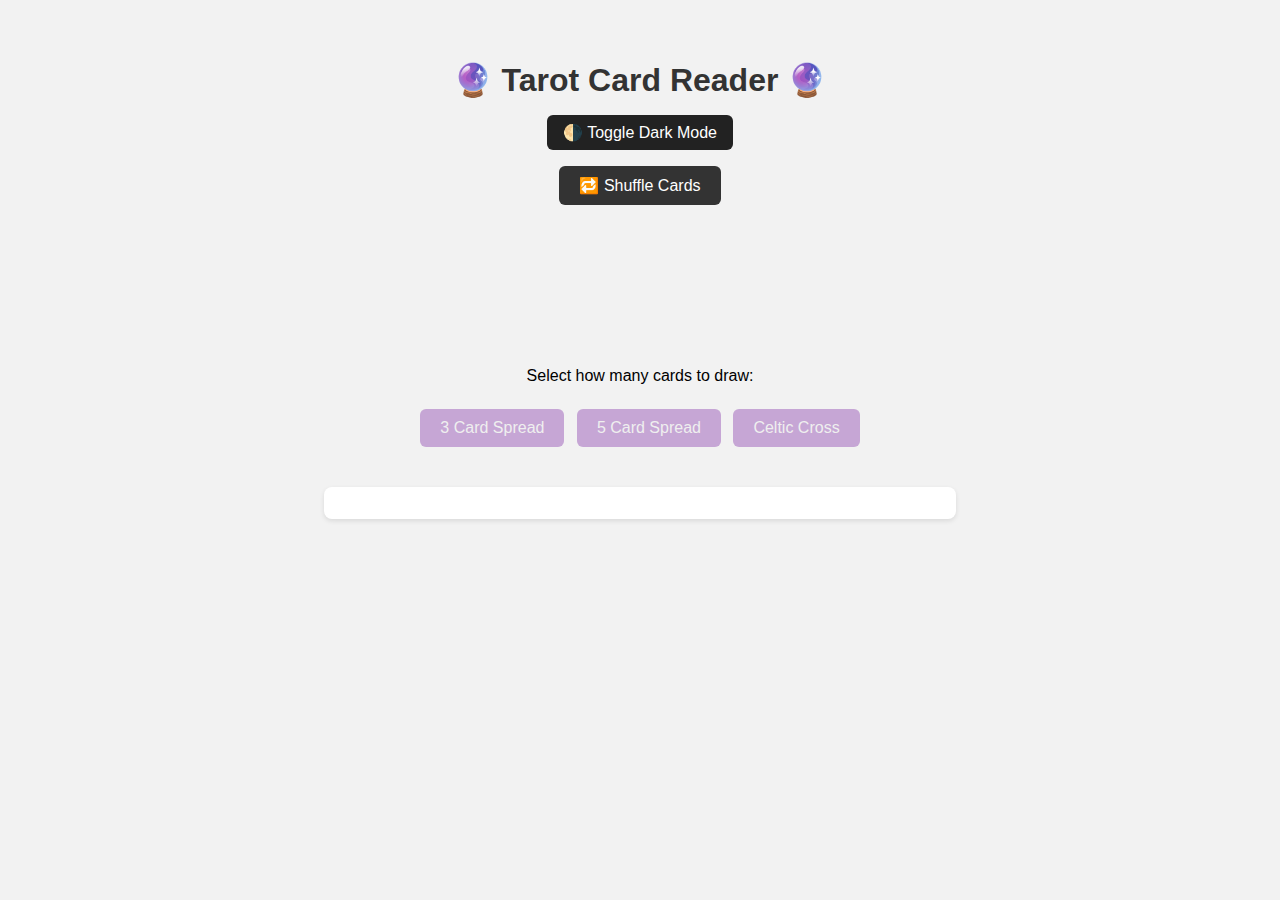
<file: index.html>
<!DOCTYPE html>
<html lang="en">

<head>
    <meta charset="UTF-8">
    <title>Tarot Card Reader</title>
    <meta name="viewport" content="width=device-width, initial-scale=1.0">

    <style>
        body {
            font-family: 'Arial', sans-serif;
            padding: 2rem;
            background: #f2f2f2;
            text-align: center;
            transition: background 0.3s ease, color 0.3s ease;
        }

        h1 {
            color: #333;
            margin-bottom: 1rem;
            transition: color 0.3s ease;
        }

        button {
            font-family: 'Arial', sans-serif;
            font-size: 16px;
            cursor: pointer;
            transition: background-color 0.3s ease, transform 0.2s ease;
        }

        .draw-button {
            background-color: #4b006e;
            color: #fff;
            border: none;
            border-radius: 6px;
            padding: 10px 20px;
            margin: 0.5rem 0.25rem;
        }

        .draw-button:hover {
            background-color: #6a0dad;
            transform: scale(1.05);
        }

        .draw-button:disabled {
            background-color: #a974c2;
            color: #eee;
            cursor: not-allowed;
            opacity: 0.6;
        }

        #shuffleButton {
            background-color: #333;
            color: #fff;
            border: none;
            border-radius: 6px;
            padding: 10px 20px;
            margin-bottom: 1rem;
        }

        #shuffleButton:hover {
            background-color: #555;
            transform: scale(1.05);
        }

        #themeToggle {
            margin-bottom: 1rem;
            background-color: #222;
            color: #fff;
            border: none;
            padding: 8px 16px;
            border-radius: 6px;
        }

        .results {
            margin-top: 2rem;
            padding: 1rem;
            background: #fff;
            border-radius: 8px;
            box-shadow: 0 2px 5px rgba(0, 0, 0, 0.1);
            max-width: 600px;
            margin-left: auto;
            margin-right: auto;
            text-align: left;
            font-size: 16px;
        }

        .special {
            color: #4b006e;
            font-weight: bold;
        }

        li {
            margin-bottom: 5px;
        }

        .deck-container {
            margin: 0 auto;
            height: 100px;
            width: 100%;
            display: flex;
            justify-content: center;
            align-items: center;
            position: relative;
        }

        .card {
            width: 40px;
            height: 60px;
            background-image: url('https://64.media.tumblr.com/1c88a494f09a511823c5913bc3326659/6c8580037bdcd35c-5e/s400x600/1c6332243e880b7e2412fd5fad8d5faa2d88ff5e.pnj');
            background-size: cover;
            background-position: center;
            border-radius: 6px;
            position: absolute;
            top: 50%;
            left: 50%;
            transform: translate(-50%, -50%);
            opacity: 0;
            transition: transform 0.5s ease, opacity 0.5s ease;
            box-shadow: 0 0 8px rgba(143, 39, 217);
        }

        .card.animate {
            opacity: 1;
        }

        .card.restack {
            transform: translateX(0) translateY(0) rotate(0deg) !important;
            transition: transform 1s ease-in;
        }

        #deckStack {
            position: relative;
            width: 50px;
            height: 70px;
            margin: -40px auto 10px;
        }

        .deck-card {
            width: 100%;
            height: 100%;
            background-image: url('https://64.media.tumblr.com/1c88a494f09a511823c5913bc3326659/6c8580037bdcd35c-5e/s400x600/1c6332243e880b7e2412fd5fad8d5faa2d88ff5e.pnj');
            background-size: cover;
            background-position: center;
            border-radius: 6px;
            position: absolute;
            top: 0;
            left: 0;
            box-shadow: 0 0 8px rgba(143, 39, 217);
        }

        .meaning {
            font-style: italic;
            font-size: 14px;
            margin-top: 4px;
            color: #555;
        }

        body.dark .meaning {
            color: #ccc;
        }


        /* Dark mode */
        body.dark {
            background: #1e1e1e;
            color: #f0f0f0;
        }

        body.dark h1 {
            color: #ffffff;
        }

        body.dark .results {
            background: #2c2c2c;
            color: #f0f0f0;
        }

        body.dark .draw-button {
            background-color: #4b006e;
            color: #ffffff;
        }

        body.dark .draw-button:hover {
            background-color: #aa33dd;
        }

        body.dark .draw-button:disabled {
            background-color: #b88de3;
            color: #ffffff;
        }

        body.dark #shuffleButton {
            background-color: #444;
        }

        body.dark #shuffleButton:hover {
            background-color: #666;
        }

        body.dark #themeToggle {
            background-color: #999;
            color: #000;
        }

        body.dark .special {
            color: #d68ff9;
            font-weight: bold;
        }

        body.dark .card,
        body.dark .deck-card {
            box-shadow: 0 0 12px rgba(252, 211, 77, 0.4);
        }


        /* Responsive */
        @media (max-width: 600px) {
            body {
                padding: 1rem;
            }

            h1 {
                font-size: 1.5rem;
            }

            button,
            .draw-button,
            #shuffleButton,
            #themeToggle {
                font-size: 14px;
                padding: 8px 12px;
                margin: 0.5rem 0.2rem;
                width: 90%;
                max-width: 300px;
            }

            .deck-container {
                height: 90px;
            }

            .card {
                width: 32px;
                height: 48px;
            }

            .deck-card {
                width: 40px;
                height: 60px;
            }

            #deckStack {
                margin-top: -30px;
            }

            .results {
                font-size: 15px;
                padding: 0.75rem;
            }

            ul {
                padding-left: 1rem;
            }
        }
    </style>
</head>

<body>
    <h1>🔮 Tarot Card Reader 🔮</h1>
    <button id="themeToggle" onclick="toggleTheme()">🌗 Toggle Dark Mode</button><br>
    <button id="shuffleButton" onclick="shuffleDeck()">🔁 Shuffle Cards</button>
    <div id="shuffleStatus"></div>

    <div class="deck-container" id="deckContainer"></div>
    <div id="deckStack"></div>

    <p>Select how many cards to draw:</p>
    <button class="draw-button" onclick="drawOptions(3)" disabled>3 Card Spread</button>
    <button class="draw-button" onclick="drawOptions(5)" disabled>5 Card Spread</button>
    <button class="draw-button" onclick="drawOptions(10)" disabled>Celtic Cross</button>

    <div id="results" class="results"></div>

    <!-- Sound Effects -->
    <audio id="shuffleSound"
        src="https://cdn.pixabay.com/download/audio/2022/03/15/audio_44fcf33fb6.mp3?filename=card-shuffle-1.mp3"></audio>
    <audio id="drawSound"
        src="https://cdn.pixabay.com/download/audio/2022/03/15/audio_e9fe5ab2a3.mp3?filename=card-flip.mp3"></audio>

    <script>
        const SPECIAL_PROBABILITY = 0.05;
  const TOTAL_OPTIONS = 78;
  let deck = [];

  const optionNames = [
    { name: "The Fool", meaning: "innocence, new beginnings, free spirit", specialMeaning: "recklessness, taken advantage of, inconsideration" },
    { name: "The Magician", meaning: "willpower, desire, creation, manifestation", specialMeaning: "trickery, illusions, out of touch" },
    { name: "The High Priestess", meaning: "intuitive, unconscious, inner voice ", specialMeaning: "lack of center, lost inner voice, repressed feelings" },
    { name: "The Empress", meaning: "motherhood, fertility, nature ", specialMeaning: "dependence, smothering, emptiness, nosiness" },
    { name: "The Emperor", meaning: "authority, structure, control, fatherhood ", specialMeaning: "tyranny, rigidity, coldness" },
    { name: "The Hierophant", meaning: "tradition, conformity, morality, ethics ", specialMeaning: "rebellion, subversiveness, new approaches" },
    { name: "The Lovers", meaning: "partnerships, duality, union ", specialMeaning: "loss of balance, one-sidedness, disharmony" },
    { name: "The Chariot", meaning: "direction, control, willpower ", specialMeaning: "lack of control, lack of direction, aggression" },
    { name: "Strength", meaning: "inner strength, bravery, compassion, focus ", specialMeaning: "self doubt, weakness, insecurity" },
    { name: "The Hermit", meaning: "contemplation, search for truth, inner guidance ", specialMeaning: "loneliness, isolation, lost your way" },
    { name: "Wheel of Fortune", meaning: "change, cycles, inevitable fate ", specialMeaning: "no control, clinging to control, bad luck" },
    { name: "Justice", meaning: "cause and effect, clarity, truth ", specialMeaning: "dishonesty, unaccountability, unfairness" },
    { name: "The Hanged Man", meaning: "sacrifice, release, martyrdom ", specialMeaning: "stalling, needless sacrifice, fear of sacrifice" },
    { name: "Death", meaning: "end of cycle, beginnings, change, metamorphosis ", specialMeaning: "fear of change, holding on, stagnation, decay" },
    { name: "Temperance", meaning: "middle path, patience, finding meaning ", specialMeaning: "extremes, excess, lack of balance" },
    { name: "The Devil", meaning: "addiction, materialism, playfulness ", specialMeaning: "freedom, release, restoring control" },
    { name: "The Tower", meaning: "sudden upheaval, broken pride, disaster ", specialMeaning: "disaster avoided, delayed disaster, fear of suffering" },
    { name: "The Star", meaning: "hope, faith, rejuvenation ", specialMeaning: "faithlessness, discouragement, insecurity" },
    { name: "The Moon", meaning: "unconscious, illusions, intuition ", specialMeaning: "confusion, fear, misinterpretation" },
    { name: "The Sun", meaning: "joy, success, celebration, positivity ", specialMeaning: "negativity, depression, sadness" },
    { name: "Judgement", meaning: "reflection, reckoning, awakening ", specialMeaning: "lack of self awareness, doubt, self loathing" },
    { name: "The World", meaning: "fulfillment, harmony, completion ", specialMeaning: "incompletion, no closure" },
    { name: "Ace of Wands", meaning: "creation, willpower, inspiration, desire ", specialMeaning: "lack of energy, lack of passion, boredom" },
    { name: "Two of Wands", meaning: "planning, making decisions, leaving home ", specialMeaning: "fear of change, playing safe, bad planning" },
    { name: "Three of Wands", meaning: "looking ahead, expansion, rapid growth ", specialMeaning: "obstacles, delays, frustration" },
    { name: "Four of Wands", meaning: "community, home, celebration ", specialMeaning: "lack of support, transience, home conflicts" },
    { name: "Five of Wands", meaning: "competition, rivalry, conflict ", specialMeaning: "avoiding conflict, respecting differences" },
    { name: "Six of Wands", meaning: "victory, success, public reward ", specialMeaning: "excess pride, lack of recognition, punishment" },
    { name: "Seven of Wands", meaning: "perseverance, defensive, maintaining control ", specialMeaning: "give up, destroyed confidence, overwhelmed" },
    { name: "Eight of Wands", meaning: "rapid action, movement, quick decisions ", specialMeaning: "panic, waiting, slowdown" },
    { name: "Nine of Wands", meaning: "resilience, grit, last stand ", specialMeaning: "exhaustion, fatigue, questioning motivations" },
    { name: "Ten of Wands", meaning: "accomplishment, responsibility, burden ", specialMeaning: "inability to delegate, overstressed, burnt out" },
    { name: "Page of Wands", meaning: "exploration, excitement, freedom ", specialMeaning: "lack of direction, procrastination, creating conflict" },
    { name: "Knight of Wands", meaning: "action, adventure, fearlessness ", specialMeaning: "anger, impulsiveness, recklessness" },
    { name: "Queen of Wands", meaning: "courage, determination, joy ", specialMeaning: "selfishness, jealousy, insecurities" },
    { name: "King of Wands", meaning: "big picture, leader, overcoming challenges ", specialMeaning: "impulsive, overbearing, unachievable expectations" },
    { name: "Ace of Cups", meaning: "new feelings, spirituality, intuition ", specialMeaning: "emotional loss, blocked creativity, emptiness" },
    { name: "Two of Cups", meaning: "unity, partnership, connection ", specialMeaning: "imbalance, broken communication, tension" },
    { name: "Three of Cups", meaning: "friendship, community, happiness ", specialMeaning: "overindulgence, gossip, isolation" },
    { name: "Four of Cups", meaning: "apathy, contemplation, disconnectedness ", specialMeaning: "sudden awareness, choosing happiness, acceptance" },
    { name: "Five of Cups", meaning: "loss, grief, self-pity ", specialMeaning: "acceptance, moving on, finding peace" },
    { name: "Six of Cups", meaning: "familiarity, happy memories, healing ", specialMeaning: "moving forward, leaving home, independence" },
    { name: "Seven of Cups", meaning: "searching for purpose, choices, daydreaming ", specialMeaning: "lack of purpose, diversion, confusion" },
    { name: "Eight of Cups", meaning: "walking away, disillusionment, leaving behind ", specialMeaning: "avoidance, fear of change, fear of loss" },
    { name: "Nine of Cups", meaning: "satisfaction, emotional stability, luxury ", specialMeaning: "lack of inner joy, smugness, dissatisfaction" },
    { name: "Ten of Cups", meaning: "inner happiness, fulfillment, dreams coming true ", specialMeaning: "shattered dreams, broken family, domestic disharmony" },
    { name: "Page of Cups", meaning: "happy surprise, dreamer, sensitivity ", specialMeaning: "emotional immaturity, insecurity, disappointment" },
    { name: "Knight of Cups", meaning: "following the heart, idealist, romantic ", specialMeaning: "moodiness, disappointment" },
    { name: "Queen of Cups", meaning: "compassion, calm, comfort ", specialMeaning: "martyrdom, insecurity, dependence" },
    { name: "King of Cups", meaning: "compassion, control, balance ", specialMeaning: "coldness, moodiness, bad advice" },
    { name: "Ace of Swords", meaning: "breakthrough, clarity, sharp mind ", specialMeaning: "confusion, brutality, chaos" },
    { name: "Two of Swords", meaning: "difficult choices, indecision, stalemate ", specialMeaning: "lesser of two evils, no right choice, confusion" },
    { name: "Three of Swords", meaning: "heartbreak, suffering, grief ", specialMeaning: "recovery, forgiveness, moving on" },
    { name: "Four of Swords", meaning: "rest, restoration, contemplation ", specialMeaning: "restlessness, burnout, stress" },
    { name: "Five of Swords", meaning: "unbridled ambition, win at all costs, sneakiness ", specialMeaning: "lingering resentment, desire to reconcile, forgiveness" },
    { name: "Six of Swords", meaning: "transition, leaving behind, moving on ", specialMeaning: "emotional baggage, unresolved issues, resisting transition" },
    { name: "Seven of Swords", meaning: "deception, trickery, tactics and strategy ", specialMeaning: "coming clean, rethinking approach, deception" },
    { name: "Eight of Swords", meaning: "imprisonment, entrapment, self-victimization ", specialMeaning: "self acceptance, new perspective, freedom" },
    { name: "Nine of Swords", meaning: "anxiety, hopelessness, trauma ", specialMeaning: "hope, reaching out, despair" },
    { name: "Ten of Swords", meaning: "failure, collapse, defeat ", specialMeaning: "can't get worse, only upwards, inevitable end" },
    { name: "Page of Swords", meaning: "curiosity, restlessness, mental energy ", specialMeaning: "deception, manipulation, all talk" },
    { name: "Knight of Swords", meaning: "action, impulsiveness, defending beliefs ", specialMeaning: "no direction, disregard for consequences, unpredictability" },
    { name: "Queen of Swords", meaning: "complexity, perceptiveness, clear mindedness ", specialMeaning: "cold hearted, cruel, bitterness" },
    { name: "King of Swords", meaning: "head over heart, discipline, truth ", specialMeaning: "manipulative, cruel, weakness" },
    { name: "Ace of Pentacles", meaning: "opportunity, prosperity, new venture ", specialMeaning: "lost opportunity, missed chance, bad investment" },
    { name: "Two of Pentacles", meaning: "balancing decisions, priorities, adapting to change ", specialMeaning: "loss of balance, disorganized, overwhelmed" },
    { name: "Three of Pentacles", meaning: "teamwork, collaboration, building ", specialMeaning: "lack of teamwork, disorganized, group conflict" },
    { name: "Four of Pentacles", meaning: "conservation, frugality, security ", specialMeaning: "greediness, stinginess, possessiveness" },
    { name: "Five of Pentacles", meaning: "need, poverty, insecurity ", specialMeaning: "recovery, charity, improvement" },
    { name: "Six of Pentacles", meaning: "charity, generosity, sharing ", specialMeaning: "strings attached, stinginess, power and domination" },
    { name: "Seven of Pentacles", meaning: "hard work, perseverance, diligence ", specialMeaning: "work without results, distractions, lack of rewards" },
    { name: "Eight of Pentacles", meaning: "apprenticeship, passion, high standards ", specialMeaning: "lack of passion, uninspired, no motivation" },
    { name: "Nine of Pentacles", meaning: "fruits of labor, rewards, luxury ", specialMeaning: "reckless spending, living beyond means, false success" },
    { name: "Ten of Pentacles", meaning: "legacy, culmination, inheritance ", specialMeaning: "fleeting success, lack of stability, lack of resources" },
    { name: "Page of Pentacles", meaning: "ambition, desire, diligence ", specialMeaning: "lack of commitment, greediness, laziness" },
    { name: "Knight of Pentacles", meaning: "efficiency, hard work, responsibility ", specialMeaning: "laziness, obsessiveness, work without reward" },
    { name: "Queen of Pentacles", meaning: "practicality, creature comforts, financial security ", specialMeaning: "self-centeredness, jealousy, smothering" },
    { name: "King of Pentacles", meaning: "abundance, prosperity, security ", specialMeaning: "greed, indulgence, sensuality" },
];
  function toggleTheme() {
    document.body.classList.toggle('dark');
  }

  function shuffleDeck() {
    document.getElementById('shuffleSound').play();
    document.getElementById('results').innerHTML = '';
    document.getElementById('shuffleStatus').textContent = 'Shuffling the deck...';
    disableDrawButtons(true);
    deck = [];

    const scatterContainer = document.getElementById('deckContainer');
    const stackContainer = document.getElementById('deckStack');
    scatterContainer.innerHTML = '';
    stackContainer.innerHTML = '';

    const cardCount = 30;
    const restackStartTime = 3500;
    const restackDuration = 1200;

    const cards = [];

    for (let i = 0; i < cardCount; i++) {
      const card = document.createElement('div');
      card.className = 'card';
      scatterContainer.appendChild(card);
      cards.push(card);

      setTimeout(() => {
        card.classList.add('animate');
        card.style.transform = `translate(-50%, -50%) translate(${Math.random() * 200 - 100}px, ${Math.random() * 40 - 20}px) rotate(${Math.random() * 60 - 30}deg)`;
      }, i * 80);
    }

    setTimeout(() => {
      cards.forEach((card, i) => {
        setTimeout(() => {
          card.classList.add('restack');
        }, i * 20);
      });
    }, restackStartTime);

    setTimeout(() => {
      scatterContainer.innerHTML = '';

      for (let i = 0; i < 8; i++) {
        const card = document.createElement('div');
        card.className = 'deck-card';
        card.style.zIndex = i;
        card.style.top = `${i * 1.5}px`;
        stackContainer.appendChild(card);
      }

      document.getElementById('shuffleStatus').textContent = 'Deck is ready! ✨';
      disableDrawButtons(false);
    }, restackStartTime + restackDuration);
  }

 function generateDeck() {
  deck = optionNames.map((card, i) => {
    const isSpecial = Math.random() < SPECIAL_PROBABILITY;
    return {
      id: i + 1,
      name: card.name,
      isSpecial,
      meaning: isSpecial && card.specialMeaning ? card.specialMeaning : card.meaning
    };
  });

  // Shuffle deck in-place
  for (let i = deck.length - 1; i > 0; i--) {
    const j = Math.floor(Math.random() * (i + 1));
    [deck[i], deck[j]] = [deck[j], deck[i]];
  }
}

function drawOptions(count) {
  document.getElementById('drawSound').play();
  generateDeck();

  const drawn = deck.slice(0, count);

  let output = `<h2>Results (${count} drawn):</h2><ul>`;
  let specialCount = 0;

  drawn.forEach(opt => {
    const label = opt.isSpecial ? ` - <span class="special">✨INVERTED✨</span>` : '';
    const meaning = `<div class="meaning">${opt.meaning}</div>`;
    if (opt.isSpecial) specialCount++;

    output += `<li><strong>${opt.name}</strong>${label}${meaning}</li>`;
  });

  output += `</ul><p>✨ Inverted cards drawn: <strong>${specialCount}</strong> out of ${count}</p>`;
  document.getElementById('results').innerHTML = output;

  disableDrawButtons(true);
  document.getElementById('shuffleStatus').textContent = '🔁 Shuffle again to draw new cards';
}

  function disableDrawButtons(disable) {
    document.querySelectorAll('.draw-button').forEach(btn => btn.disabled = disable);
  }
    </script>

</body>

</html>
</file>
